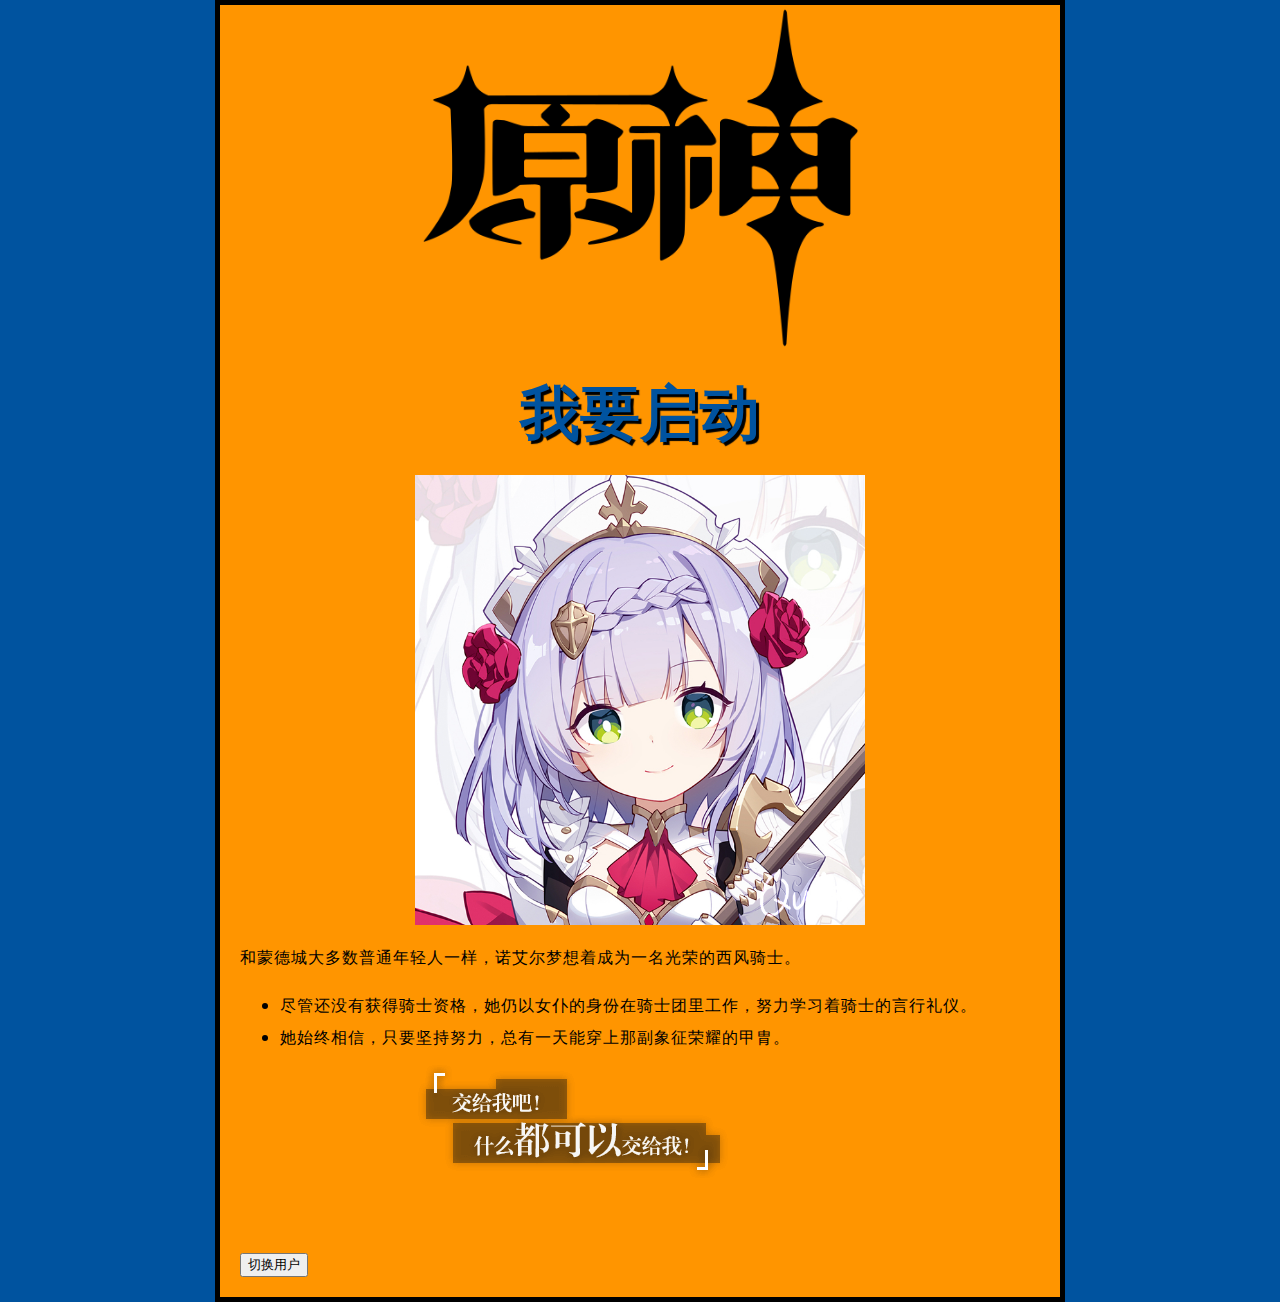
<file: index.html>
<!DOCTYPE html>
<html lang="en-US">
	<head>
		<link href="https://fonts.googleapis.com/css?family=Open+Sans" rel="stylesheet" />
		<link href="styles/style.css" rel="stylesheet" />
		<meta charset="utf-8" />
		<meta name="description" content="The is a MDN train demo." />
		<title>My test page</title>
	</head>
	<body>
		<!-- <h1>原神</h1> -->
		<img src="images/yuanshen.png" alt="yuanshen" />
		<h2>我要启动</h2>
		<img
			id="mainpic"
			srcset="images/noell.jpg 1200w, images/noell_long.jpg 600w"
			sizes="(max-width: 860px) 600px,
         1200px"
			src="images/noell.jpg"
			alt="Noelle or Hutao"
		/>
		<p>和蒙德城大多数普通年轻人一样，诺艾尔梦想着成为一名光荣的西风骑士。</p>

		<ul>
			<li>尽管还没有获得骑士资格，她仍以女仆的身份在骑士团里工作，努力学习着骑士的言行礼仪。</li>
			<li>她始终相信，只要坚持努力，总有一天能穿上那副象征荣耀的甲胄。</li>
		</ul>
		<img src="images/hertalks.png" alt="noaier's talks" />

		<button>切换用户</button>
		<script src="scripts/main.js" defer></script>
	</body>
</html>
</file>
<file: styles/style.css>
html {
	background-color: #00539f;
}
html {
	font-size: 10px; /* px 表示“像素（pixel）”: 基础字号为 10 像素 */
	font-family: "Open Sans", sans-serif; /* 这应该是你从 Google Fonts 得到的其余输出。 */
}
body {
	width: 800px;
	margin: 0 auto;
	background-color: #ff9500;
	padding: 0 20px 20px 20px;
	border: 5px solid black;
}
h1,
h2 {
	margin: 0;
	padding: 20px 0;
	color: #00539f;
	text-shadow: 3px 3px 1px black;
}

h1,
h2 {
	font-size: 60px;
	text-align: center;
}
img {
	width: 450px;
	display: block;
	margin: 0 auto;
}

p,
li {
	font-size: 16px;
	line-height: 2;
	letter-spacing: 1px;
}
</file>
